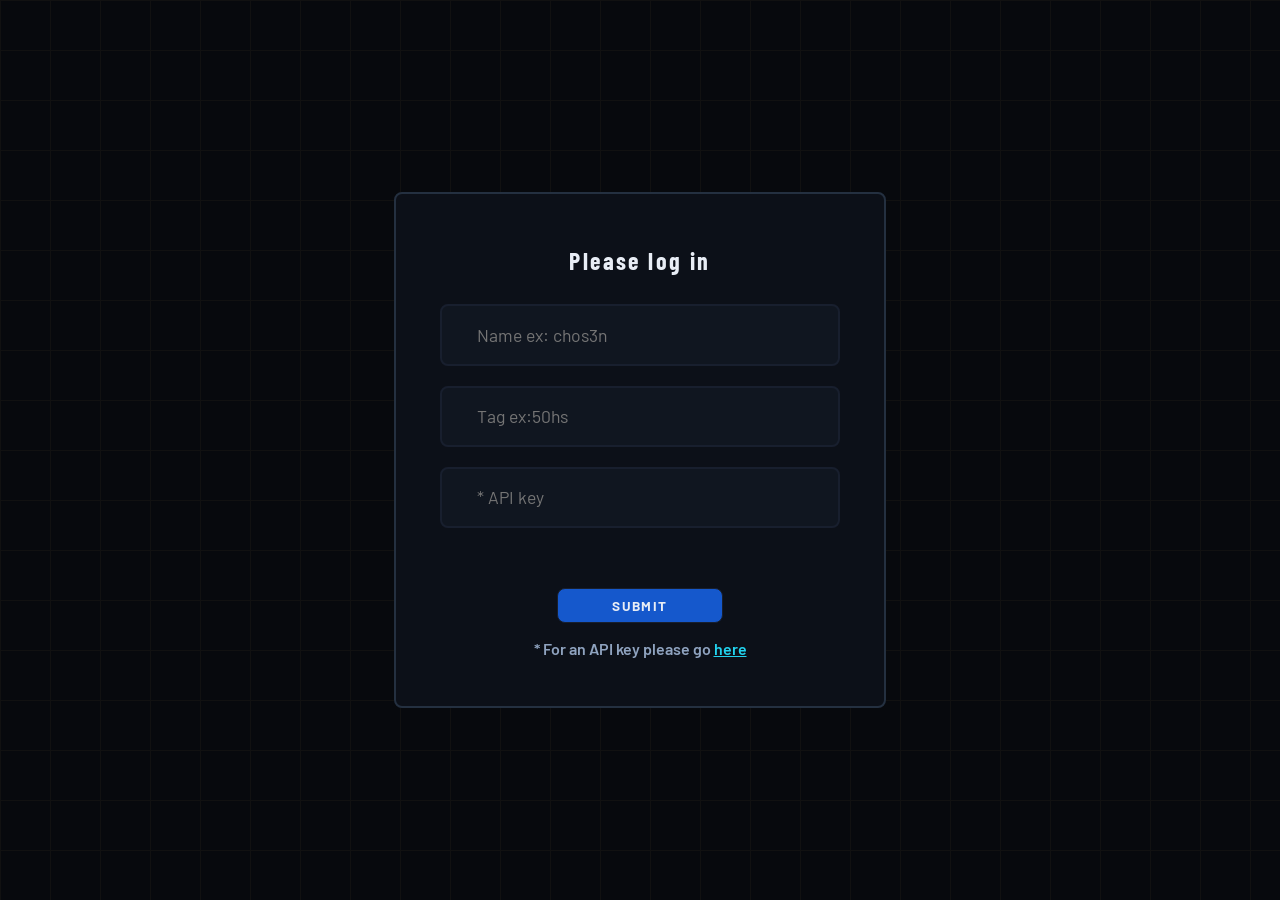
<file: pages/login.html>
<!doctype html>
<html lang="en">
  <head>
    <meta charset="UTF-8" />
    <meta name="viewport" content="width=device-width, initial-scale=1.0" />
    <title>Vandalytics - Stats for Valorant</title>

    <link rel="stylesheet" href="../styles/main.css" />
    <link rel="icon" href="../images/favicon.ico" type="image/x-icon" />
  </head>

  <body style="overflow: hidden;">
    <form id="loginForm">
      <section>
        <h1>Please log in</h1>

        <input type="text" id="user" placeholder="Name ex: chos3n" />
        <input type="text" id="tag" placeholder="Tag ex:50hs" />
        <input type="text" id="api" placeholder="* API key" autocomplete="off"/>
        <span id="error"></span>

        <button id="submit">Submit</button>
        <p>
          * For an API key please go <a
            href="https://api.henrikdev.xyz/dashboard/api-keys"
            target="_blank"
            >here</a
          >
        </p>
      </section>
    </form>

    <script src="../scripts/login.js" defer></script>
  </body>
</html>
</file>
<file: styles/main.css>
@import url('https://fonts.googleapis.com/css2?family=Barlow+Condensed:wght@400;600;700;800&family=JetBrains+Mono:wght@400;500;600&family=Barlow:wght@400;500;600&display=swap');

/* ═══════════════════════════════════════════════
   Colors
═══════════════════════════════════════════════ */
:root {
    --bg: #07090d;
    --bg-card: #0c1018;
    --bg-inner: #080c12;
    --bg-raised: #101620;

    --border: #243040;
    --border-dim: #181f2e;

    --text-1: #e8edf5;
    --text-2: #8fa3bf;
    --text-3: #4d607a;

    --blue: #1d6ef5;
    --blue-dim: #1558cc;
    --cyan: #22d3ee;

    --win: #34d399;
    --win-bg: rgba(52, 211, 153, .08);
    --win-border: rgba(52, 211, 153, .35);

    --loss: #f87171;
    --loss-bg: rgba(248, 113, 113, .08);
    --loss-border: rgba(248, 113, 113, .35);

    --draw: #a3a3a3;
    --draw-bg: rgba(163, 163, 163, .08);
    --draw-border: rgba(163, 163, 163, .35);

    --font-main: 'Barlow', sans-serif;
    --font-large: 'Barlow Condensed', sans-serif;
    --font-small: 'JetBrains Mono', monospace;

    --radius: 8px;
    --radius-2: 12px;
}

/* ═══════════════════════════════════════════════
   Global
═══════════════════════════════════════════════ */

* {
    font-family: var(--font-main);
    color: var(--text-1);
}

html {scroll-behavior: smooth;}

body {
    margin: 0;
    background-color: var(--bg);
    background-image:
        linear-gradient(#111 1px, transparent 1px),
        linear-gradient(90deg, #111 1px, transparent 1px);
    background-size: 50px 50px;
}

button {
    padding: 8px 16px;
    background: transparent;
    border: 1px solid var(--border-dim);
    border-radius: var(--radius);
    color: var(--text-1);
    font-family: var(--fd);
    font-size: .85rem;
    font-weight: 700;
    letter-spacing: .1em;
    text-transform: uppercase;
    cursor: pointer;
    transition: .2s;
    white-space: nowrap;
}

button:hover {
    border-color: var(--blue);
    color: #fff;
    box-shadow: 0 3px 14px var(--blue-glow);
    transform: translateY(-1px);
}

button:active {
    transform: translateY(0);
}

.warn {
    background-color: rgba(248, 113, 113, .12);
    border-color: var(--loss-border);
    color: var(--loss);
}

.warn:hover {
    border-color: var(--loss);
}

a {
    color: var(--cyan);
}

h1,
h2,
h3,
h4,
h5,
h6 {
    font-family: var(--font-large);
    letter-spacing: .1em;
}

/* ═══════════════════════════════════════════════
   Scrollbar
═══════════════════════════════════════════════ */

* {
    scrollbar-width: thin;
    scrollbar-color: var(--border) var(--bg-inner);
}

::-webkit-scrollbar {
    width: 8px;
    height: 8px;
}

::-webkit-scrollbar-track {
    background: var(--bg-inner);
    border-radius: 4px;
}

::-webkit-scrollbar-thumb {
    background-color: var(--border);
    border-radius: 4px;
    border: 2px solid var(--bg-inner);
}

::-webkit-scrollbar-thumb:hover {
    background-color: var(--text-3);
}

::-webkit-scrollbar-corner {
    background: var(--bg-inner);
}

/* ═══════════════════════════════════════════════
   Login
═══════════════════════════════════════════════ */

#loginForm {
    display: flex;
    justify-content: center;
    align-items: center;

    width: 100vw;
    height: 100vh;

    color: var(--text-1);
}

#loginForm section {
    display: flex;
    flex-direction: column;
    justify-content: center;
    align-items: center;

    background-color: var(--bg-card);

    padding: 2em 6em;

    border-radius: var(--radius);
    border: 2px solid var(--border);
}

#loginForm section input {
    padding: 1em 2em;
    margin: 10px;
    width: 110%;

    background-color: var(--bg-raised);
    font-size: 1.1rem;

    border-radius: var(--radius);
    border: 2px solid var(--border-dim);
}

#loginForm section input:-webkit-autofill,
#loginForm section input:-webkit-autofill:hover,
#loginForm section input:-webkit-autofill:focus,
#loginForm section input:-webkit-autofill:active {
    -webkit-box-shadow: 0 0 0 1000px var(--bg-raised) inset;
    -webkit-text-fill-color: var(--text-1);
    transition: background-color 9999s ease-in-out 0s;
}

/* error text */
#loginForm section span {
    font-style: var(--font-large);
    font-weight: 600;
    color: var(--loss);
    white-space: pre-line;
}

#loginForm section p {
    font-style: var(--font-large);
    font-weight: 600;
    color: var(--text-2);
}

#loginForm section button {
    padding: .6em 4em;
    margin-top: 50px;
    background-color: var(--blue-dim);
}

/* ═══════════════════════════════════════════════
   Header
═══════════════════════════════════════════════ */

header {
    display: flex;
    flex-direction: row;
    justify-content: space-between;
    align-items: center;

    padding: 0 2em;

    background-color: var(--bg-card);
    border-bottom: 2px solid var(--border);
}

header section {
    display: flex;
    flex-direction: row;
    align-items: center;
}

header section h1 {
    background: linear-gradient(135deg, var(--cyan) 0%, var(--text-1) 30%);
    -webkit-background-clip: text;
    -webkit-text-fill-color: transparent;
    background-clip: text;
}

header section p {
    background-color: var(--bg-card);
    padding: 4px 8px;

    border: 2px solid var(--border-dim);
    border-radius: var(--radius);

    font-size: .75em;
    letter-spacing: .1em;
    color: var(--text-3);
}

header section div {
    display: flex;
    align-items: center;

    padding: 0 .2em;
    font-size: .8em;

    border: 1px solid var(--border);
    border-radius: 50px;
    background-color: var(--bg-inner);
}

header section div h3 {
    margin: 0 5px;
}

header section div p {
    color: var(--text-2);
    margin: 8px 5px;

    border: none;
    background-color: transparent;
}

header section * {
    margin: 10px 8px;
}

header section button {
    background-color: var(--bg-inner);
    margin: 2px;
}

header .badgeWin {
    color: var(--win);
    background-color: var(--win-bg);

    padding: .4em .8em;
    border: 1px solid var(--win-border);
    border-radius: var(--radius);
}

header .badgeLoss {
    color: var(--loss);
    background-color: var(--loss-bg);

    padding: .4em .8em;
    border: 1px solid var(--loss-border);
    border-radius: var(--radius);
}

header .badgeDraw {
    color: var(--draw);
    background-color: var(--draw-bg);

    padding: .4em .8em;
    border: 1px solid var(--draw-border);
    border-radius: var(--radius);
}

header .badgeWin::before {
    content: "▲";
}

header .badgeLoss::before {
    content: "▼";
}

header .badgeDraw::before {
    content: "─";
}

/* ═══════════════════════════════════════════════
   Main Content
═══════════════════════════════════════════════ */

main {
    width: 85%;
    justify-self: center;
    display: grid;
    grid-template-columns: 1fr 2fr;
    grid-template-rows: auto 1fr;
    gap: 20px;
    margin: 20px;
}

main h3 {
    color: var(--text-3);
    margin: 20px 10px;
}

aside {
    grid-column: 1 / -1;
    background-color: var(--bg-card);
    border: 2px solid var(--border);
    border-radius: var(--radius);
    padding: 0 1em;
}

aside h2 {
    margin: 5px 0;
    padding: 0;
}

#graphs {
    grid-column: 1;
    grid-row: 2;
    background-color: var(--bg-card);
    border: 2px solid var(--border);
    border-radius: var(--radius);
    padding: 0 1em;
    height: fit-content;

    display: flex;
    flex-direction: column;
}

canvas {
    background-color: var(--bg-raised);
    padding: 1em;

    border: 2px solid var(--border-dim);
    border-radius: var(--radius);
    margin: 1em;
}

#eloGraph {
    margin-top: 0;
}

main section {
    background-color: var(--bg-card);
    border: 2px solid var(--border);
    border-radius: var(--radius);
    padding: 0 1em;
}

main section:nth-of-type(2) {
    grid-column: 2;
    grid-row: 2;
}

/* ═══════════════════════════════════════════════
   Quick Stats
═══════════════════════════════════════════════ */

#quickStats {
    display: flex;
    flex-direction: row;
    justify-content: space-around;
}

#quickStats div {
    width: 10%;
    padding: 0 1em;
    margin-bottom: 5px;
    background-color: var(--bg);

    border: 1px solid var(--border-dim);
    border-radius: var(--radius);
}

#quickStats div p {
    color: var(--text-3);
    margin: 5px;
}

#quickStats div h3 {
    justify-self: center;
    font-size: 1.5em;
    margin: 10px;
    color: var(--text-2);
}

/* ═══════════════════════════════════════════════
   Games
═══════════════════════════════════════════════ */

#sortButtons {
    margin-bottom: 1em;
}

#gameCont {
    display: flex;
    flex-direction: column;
    gap: 1em;
    padding: 5px;
}

.card {
    display: flex;
    justify-content: space-between;
    padding: 0 2em;

    background-color: var(--bg-inner);
    border: 1px solid var(--border-dim);
    border-radius: var(--radius-2);

    min-height: 100px;
    transition: .2s;
}

.card:hover {
    transform: translateY(-3px);
    background-color: var(--bg);
}

.cardHeader {
    display: flex;
    flex-direction: column;
    justify-content: space-between;
    align-items: left;
}

.cardHeader div {
    display: flex;
    flex-direction: column;
}

.cardHeader div h4 {
    margin: 5px 0;
    font-size: 1.9em;
}

.cardHeader div p {
    margin: 0;
    color: var(--text-2);
}

.RRbadge {
    padding: .2em .4em;
    text-align: center;
    width: fit-content;
    font-size: 1.2em;

    background-color: var(--blue-dim);
    border: 2px solid var(--blue);
    border-radius: var(--radius);
}

.cardBody {
    display: grid;
    grid-template-columns: 1fr 1fr 1fr;
    grid-template-rows: 1fr 1fr;

    justify-content: center;
    align-items: center;

    width: 70%;
}

 .cardBody p {
    font-size: small;
 }

.cardBody h3 {
    font-family: var(--font-small);
    letter-spacing: 0;
    font-size: medium;
}

.cardBody div {
    background-color: var(--bg-card);

    width: 90%;
    height: 85%;
    border: 2px solid var(--border-dim);
    border-radius: var(--radius-2);
}

.cardBody div * {
    margin: 10px;
}

.cardBody div h5 {
    color: var(--text-3);
}

.cardBody div p {
    color: var(--text-2);
}

.cardBody div h3, .cardBody div h5 {
    justify-self: center;
}

.win {
    border: 2px solid var(--win-border);
    border-left: 4px solid var(--win);
}
.win .cardBody h3, .win .cardBody div h5 {
    color: var(--win);
}

.win .RRbadge {
    border: 2px solid var(--win);
    background-color: var(--win-border);
    color: var(--win);
}

.loss {
    border: 2px solid var(--loss-border);
    border-left: 4px solid var(--loss);
}
.loss .cardBody h3, .loss .cardBody div h5 {
    color: var(--loss);
}

.loss .RRbadge {
    border: 2px solid var(--loss);
    background-color: var(--loss-border);
    color: var(--loss);
}

/* ═══════════════════════════════════════════════
   footer
═══════════════════════════════════════════════ */

footer {
    width: 80%;
    display: flex;
    justify-content: center;
    justify-self: center;
    text-align: center;

    background-color: var(--bg-card);
    border: 2px solid var(--border-dim);
    border-top-left-radius: var(--radius-2);
    border-top-right-radius: var(--radius-2);
}

footer p {
    text-align: center;
    align-self: center;
}

footer button {
    height: fit-content;
    align-self: center;
}

footer * {
    margin: 1em;
}

/* ═══════════════════════════════════════════════
   Modal
═══════════════════════════════════════════════ */

.modal {
    position: fixed;
    top: 0;
    left: 0;
    width: 100%;
    height: 100%;
    background-color: rgba(0, 0, 0, 0.7);
    display: flex;
    justify-content: center;
    align-items: center;
    z-index: 1000;
    transition: opacity 0.3s ease;
}

.modal.hidden {
    display: none;
}

.modal-content {
    background-color: var(--bg-card);
    border: 1px solid var(--border);
    border-radius: var(--radius-2);
    box-shadow: 0 10px 40px rgba(0, 0, 0, 0.5);
    max-width: 400px;
    width: 90%;
    animation: slideIn 0.3s ease;
}

@keyframes slideIn {
    from {
        transform: translateY(-50px);
        opacity: 0;
    }
    to {
        transform: translateY(0);
        opacity: 1;
    }
}

.modal-header {
    display: flex;
    justify-content: space-between;
    align-items: center;
    padding: 20px;
    border-bottom: 1px solid var(--border-dim);
}

.modal-header h2 {
    margin: 0;
    font-size: 1.5em;
}

.modal-close {
    background: none;
    border: none;
    color: var(--text-2);
    font-size: 1.5em;
    cursor: pointer;
    padding: 0;
    width: 30px;
    height: 30px;
    display: flex;
    align-items: center;
    justify-content: center;
    transition: color 0.2s;
}

.modal-close:hover {
    color: var(--text-1);
}

.modal-body {
    padding: 20px;
}

.modal-body p {
    margin-top: 0;
    color: var(--text-2);
    margin-bottom: 15px;
}

.modal-input {
    width: 100%;
    padding: 10px;
    margin-bottom: 10px;
    background-color: var(--bg-inner);
    border: 1px solid var(--border-dim);
    border-radius: var(--radius);
    color: var(--text-1);
    font-family: var(--font-main);
    font-size: 1em;
    box-sizing: border-box;
    transition: border-color 0.2s;
}

.modal-input:focus {
    outline: none;
    border-color: var(--blue);
    box-shadow: 0 0 8px rgba(29, 110, 245, 0.3);
}

.modal-input::placeholder {
    color: var(--text-3);
}

.modal-footer {
    display: flex;
    justify-content: flex-end;
    gap: 10px;
    padding: 15px 20px;
    border-top: 1px solid var(--border-dim);
}

.modal-footer button {
    padding: 8px 20px;
    border-radius: var(--radius);
    cursor: pointer;
    transition: all 0.2s;
}

.modal-footer button#modalCancel {
    background-color: transparent;
    border: 1px solid var(--border-dim);
    color: var(--text-2);
}

.modal-footer button#modalCancel:hover {
    border-color: var(--text-2);
    color: var(--text-1);
}

.modal-footer button#modalConfirm {
    background-color: var(--blue);
    border: 1px solid var(--blue);
    color: #fff;
}

.modal-footer button#modalConfirm:hover {
    background-color: var(--blue-dim);
    border-color: var(--blue-dim);
}
</file>
